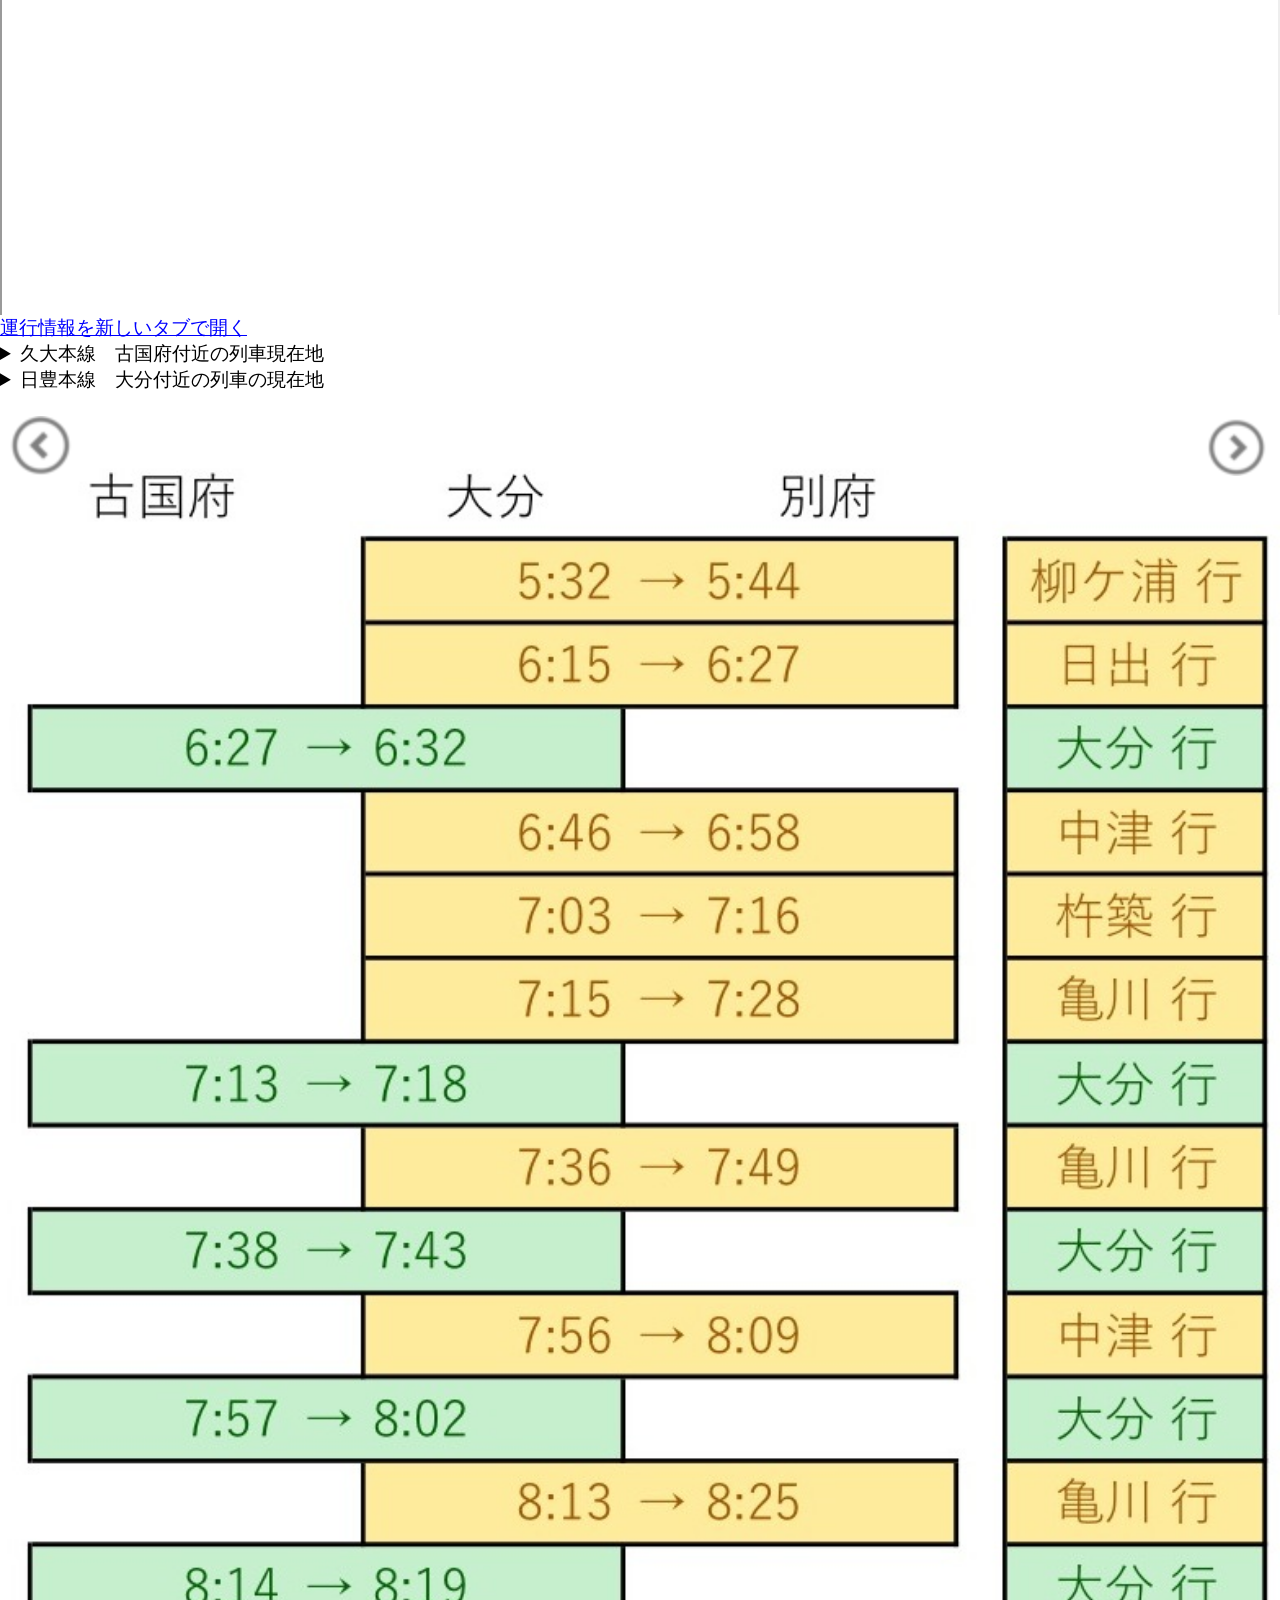
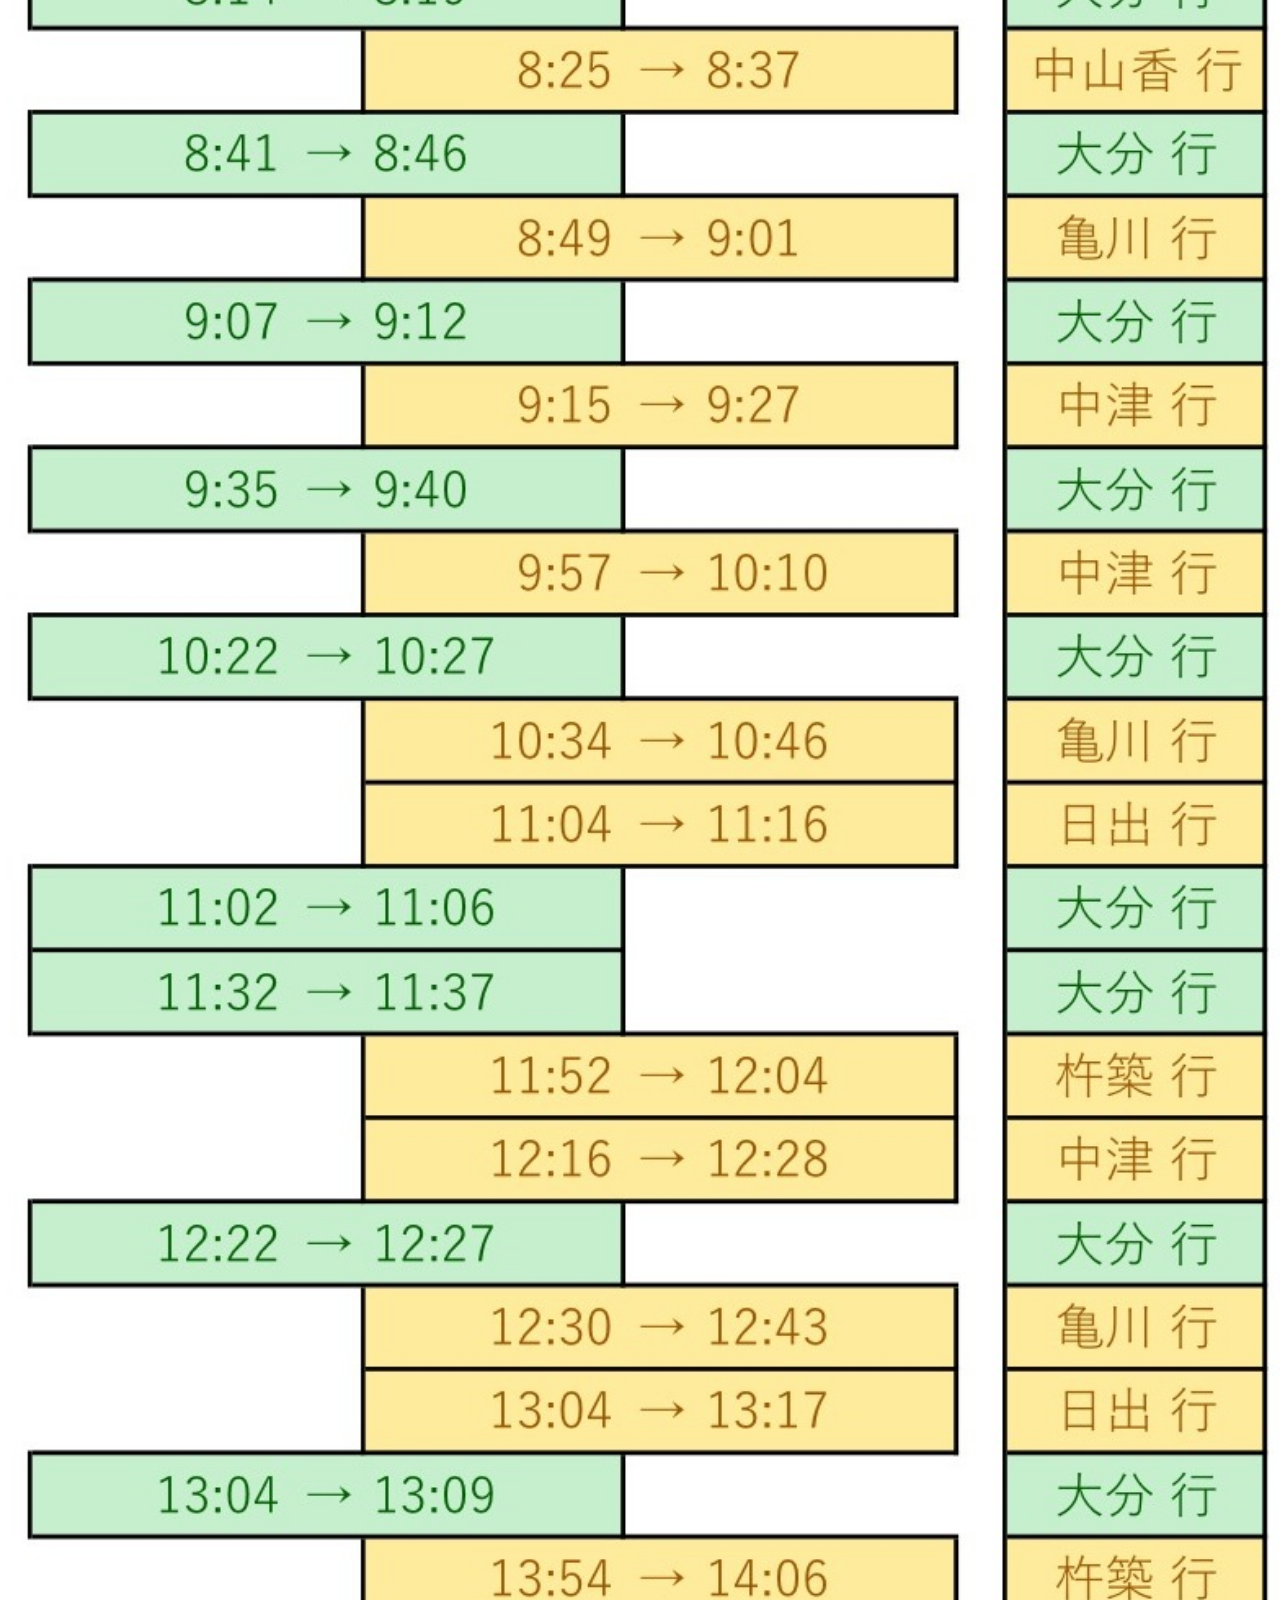
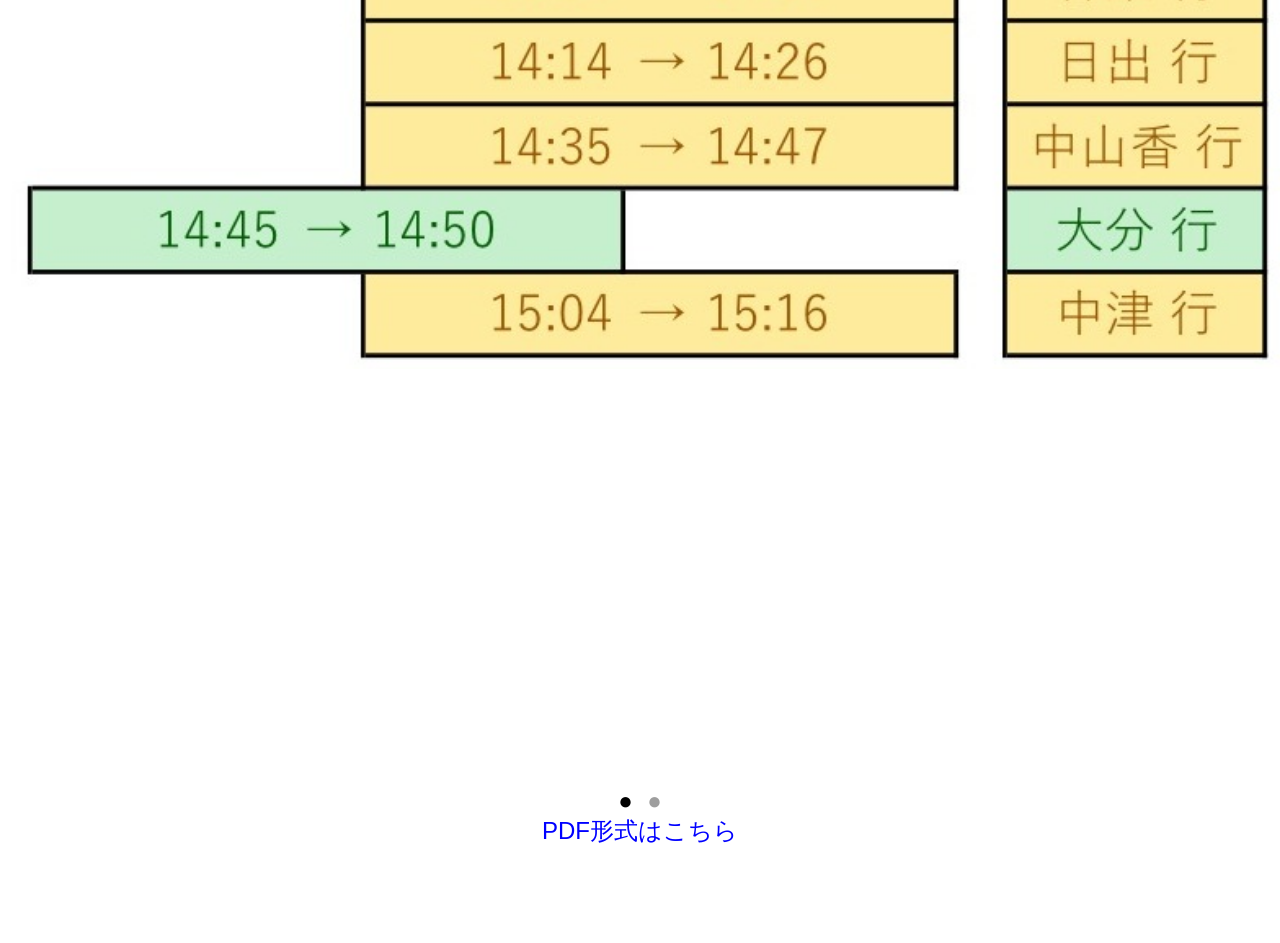
<file: index.html>
<!DOCTYPE html>
<html lang="ja">
<head>
  <title>列車時刻表・運行情報</title>
  <meta charset="UTF-8" />
  <style>
@import url('https://fonts.googleapis.com/css2?family=Noto+Sans+JP:wght@600&display=swap');

    * {
      box-sizing: border-box;
      margin: 0;
      padding: 0;
      font-family: sans-serif
    }
    
    body, html {
      height: 100%;
    }

    .where details summary{
      font-size: 1.2em;
    }

    .where details iframe {
      width:  100dvw;
      height: 50dvh;
    }

    .links {
      font-size: 1.2em;
    }

    .links a {
      color:#0000FF;
    }

    .carousel-container {
      position: relative;
      width: 100dvw;
      height: 280dvw;
      overflow: hidden;
      margin: 0 auto 0;
    }

    .slides {
      display: flex;
      width: 200%;
      height: 90%;
      transition: transform 0.5s ease;
    }

    .slide {
      width: 50%;
      height: 100%;
      flex-shrink: 0;
      display: flex;
      justify-content: center;
      align-items: center;
    }

    .slide img {
      width: 100%;
      object-fit: contain;
      display: block;
    }

    input[name="carousel"] {
      display: none;
    }

    #slide1:checked ~ .carousel-container .slides { transform: translateX(0%); }
    #slide2:checked ~ .carousel-container .slides { transform: translateX(-50%); }


    .arrow {
      position: fixed;
      top: 50dvh;
      transform: translateY(-50%);
      font-size: 2rem;
      color: white;
      padding: 10px;
      cursor: pointer;
      z-index: 1;
      display: none;
      opacity: 0.5;
    }
    .arrow:hover{
      opacity:1.0;
    }

    .prev {
      left: -5px;
      }
    .next {
      right: -5px;
      }

    .arrow img {
      height: 60px;
    }

    #slide1:checked ~ .carousel-container label[for="slide2"].prev,
    #slide1:checked ~ .carousel-container label[for="slide2"].next,
    #slide2:checked ~ .carousel-container label[for="slide1"].prev,
    #slide2:checked ~ .carousel-container label[for="slide1"].next {
      display: block;
    }

    .nav-buttons {
      text-align: center;
      margin-top: 10px;
    }

    .nav-buttons label {
      cursor: pointer;
      font-size: 1.5rem;
      padding: 0 5px;
      color: #9e9e9e;
    }

    #slide1:checked ~ .nav-buttons label[for="slide1"],
    #slide2:checked ~ .nav-buttons label[for="slide2"] {
      color: #000000;
    }

    .url {
      text-align: center;
      font-family: Noto Sans JP;
      height: 10dvw;
    }

    .url p{
      font-size: 1.5rem;
    }

    .url a {
       text-decoration: none;
       color: #0000ff;
    }

    @media (max-width: 600px) {
      .arrow {
        font-size: 1.5rem;
        padding: 5px;
      }

      .nav-buttons label {
        font-size: 1rem;
      }
    }
    .iframe {
      height: 35dvh;
      width: 100dvw;
      overflow: hidden;
    }
    .iframe iframe {
      width: 100%;
      height: calc(50dvh + 100px);
      margin-top: -100px;
    }
    .p {
      background-color: #FFFF00;
      font-size: 1.5em;
      font-weight: bold;
    }
  </style>
</head>
<body>
<script type="text/javascript">
<!--
//時間帯で画像の表示切り替え
var now = new Date();
var time = now.getHours() + now.getMinutes() * 0.01;
if(time >= 0 && time <= 15.04){
document.write('  <input type="radio" name="carousel" id="slide1" checked>');
}
if(time >= 23.42 && time <= 23.59){
document.write('  <input type="radio" name="carousel" id="slide1" checked>');
}
else{
document.write('  <input type="radio" name="carousel" id="slide1">');
}
// -->
</script>
<script type="text/javascript">
<!--
//時間帯で画像の表示切り替え
var now = new Date();
var time = now.getHours() + now.getMinutes() * 0.01;
if(time >= 15.05 && time <= 23.41){
document.write('  <input type="radio" name="carousel" id="slide2" checked>');
}
else{
document.write('  <input type="radio" name="carousel" id="slide2">');
}
// -->
</script>
  <div class="iframe">
    <iframe src="https://www.jrkyushu.co.jp/trains/info/oita.html#ota"></iframe>
  </div>
    <p class="links"><a href="https://www.jrkyushu.co.jp/trains/info/oita.html#ota" target="_blank">運行情報を新しいタブで開く</a></p>
  <div class="where">
    <details>
      <summary>久大本線　古国府付近の列車現在地</summary>
      <iframe src="https://george-doredore.jrkyushu.co.jp/jrqSEN55.html#EKINO1333"></iframe>
      <p class="links"><a href="https://george-doredore.jrkyushu.co.jp/jrqSEN55.html#EKINO1333" target="_blank">【久大本線　古国府付近の列車現在地】を新しいタブで開く</a></p>
    </details>

    <details>
      <summary>日豊本線　大分付近の列車の現在地</summary>
      <iframe src="https://george-doredore.jrkyushu.co.jp/jrqSEN10.html#EKINO1039"></iframe>
      <p class="links"><a href="https://george-doredore.jrkyushu.co.jp/jrqSEN10.html#EKINO1039" target="_blank">【日豊本線　大分付近の列車の現在地】を新しいタブで開く</a></p>
    </details>
  </div>
  <div class="carousel-container">
    <div class="slides">
      <div class="slide"><img src="https://moriwakiren-fucc.github.io/train-info/timetable/timetable_img/001.JPG"></div>
      <div class="slide"><img src="https://moriwakiren-fucc.github.io/train-info/timetable/timetable_img/002.JPG"></div>
    </div>

    <label class="arrow prev" for="slide2"><img src="https://moriwakiren-fucc.github.io/train-info/icon/prev.png"></label>
    <label class="arrow next" for="slide2"><img src="https://moriwakiren-fucc.github.io/train-info/icon/next.png"></label>
    <label class="arrow prev" for="slide1"><img src="https://moriwakiren-fucc.github.io/train-info/icon/prev.png"></label>
    <label class="arrow next" for="slide1"><img src="https://moriwakiren-fucc.github.io/train-info/icon/next.png"></label>
  </div>

  <div class="nav-buttons">
    <label for="slide1">●</label>
    <label for="slide2">●</label>

  </div>

  <div class="url">
    <p><a href="https://moriwakiren-fucc.github.io/train-info/timetable/timetable.pdf">PDF形式はこちら</a></p>
  </div>
</body>
</html>
</file>
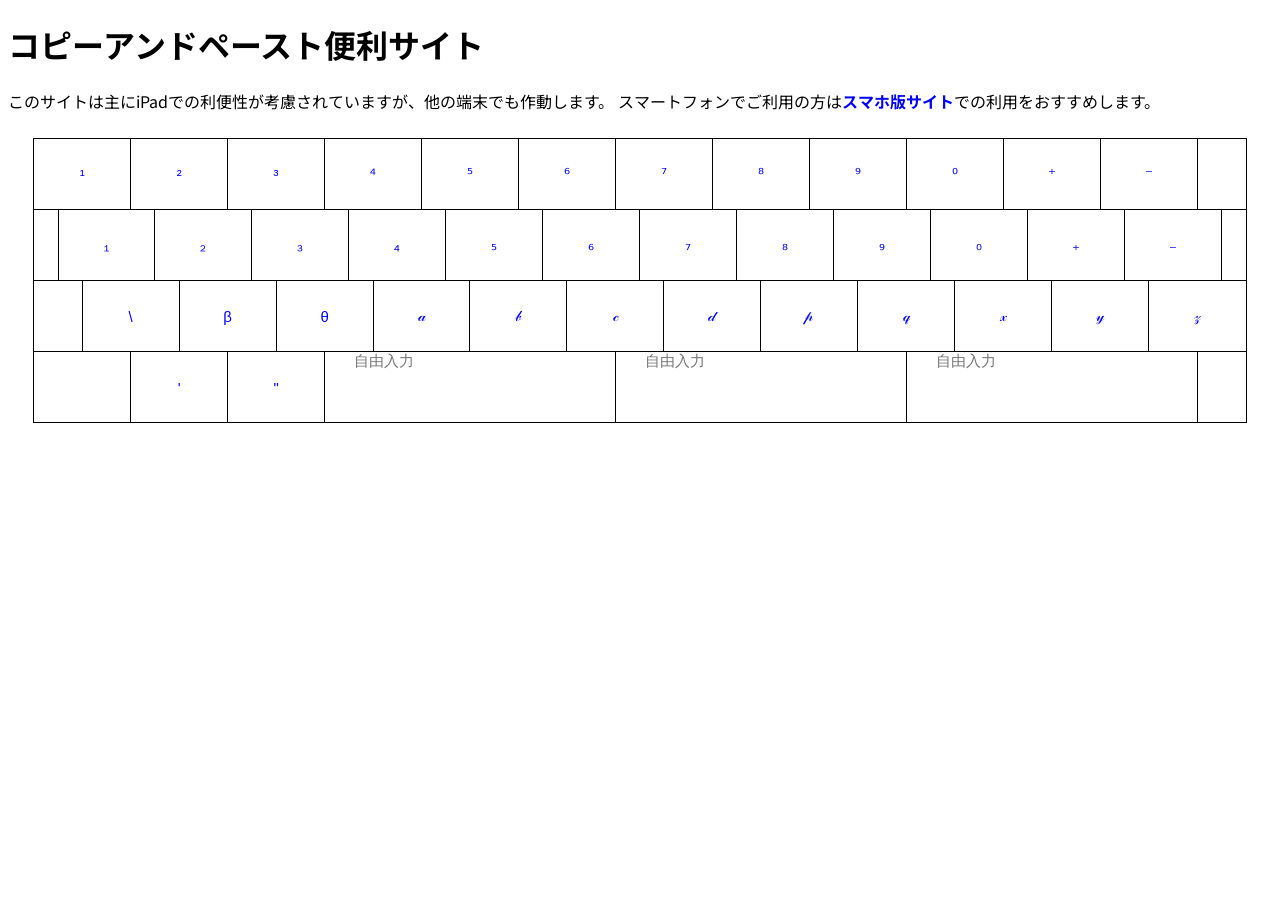
<file: copy_and_paste/index.html>
<!DOCTYPE html>
<html lang="ja">
<head>
<meta charset="UTF-8" />
<meta name="viewport" content="width=device-width, initial-scale=1.0" />
<title>コピーアンドペースト便利サイト</title>
<link rel="icon" href="https://moriwakiren-fucc.github.io/train-info/icon/favicon.ico">
<style>
  @import url('https://fonts.googleapis.com/css2?family=Noto+Sans+JP:wght@100..900&display=swap');
  h1 { font-family: 'Noto Sans JP'; }
  .exp { font-family: 'Noto Sans JP'; }
  .exp a { text-decoration: none; color: #0000FF; font-weight: bold; }

  table.front { margin: 2%; width: 96%; table-layout: fixed; border-collapse: collapse; border: none; }
  table.front td { text-align: center; vertical-align: middle; padding: 0; height: 70px; border: solid #000 1.5px; }

  /* ボタン見た目 */
  table.front button {
    display: block;
    width: 100%;
    height: 100%;
    background: transparent; /* 透明を明示 */
    color: #0000FF;
    border: none;
    font-size: 15px;
    padding: 0;
    margin: 0;
  }
  table.front button p { margin: 0; font-size: 100%; }

  /* テキストエリア */
  table.front textarea {
    background: transparent;
    width: 80%;
    margin: 0 auto;
    font-size: 15px;
    height: 100%;
    resize: none;
    border: none;
    outline: none;
    display: block;
  }

  /* highlight 用（td とその中のボタン／クリック領域に効く）*/
  table.front td.highlight,
  table.front td.highlight button,
  table.front td.highlight .clickable {
    background-color: #FFEBCD;
    transition: background-color 0.18s ease;
  }
</style>
<!-- PWA用 manifest -->
<link rel="manifest" href="https://moriwakiren-fucc.github.io/train-info/copy_and_paste/manifest.json">
<meta name="theme-color" content="#ffffff">
<script>
  if ("serviceWorker" in navigator) {
    window.addEventListener("load", () => {
      navigator.serviceWorker.register("https://moriwakiren-fucc.github.io/train-info/copy_and_paste/service-worker.js")
        .then(reg => console.log("Service Worker registered:", reg))
        .catch(err => console.error("Service Worker failed:", err));
    });
  }
</script>
</head>
<body>
  <h1>コピーアンドペースト便利サイト</h1>
  <p class="exp">
    このサイトは主にiPadでの利便性が考慮されていますが、他の端末でも作動します。
    スマートフォンでご利用の方は<a href="https://moriwakiren-fucc.github.io/train-info/copy_and_paste/sp/">スマホ版サイト</a>での利用をおすすめします。
  </p>

  <table class="front">
    <colgroup><col span="50" style="width:2%"></colgroup>
    <tr>
      <td id="td01" colspan="4"><button onclick="copyButton('copytxt01'); highlightCell('td01')"><p id="copytxt01">¹</p></button></td>
      <td id="td02" colspan="4"><button onclick="copyButton('copytxt02'); highlightCell('td02')"><p id="copytxt02">²</p></button></td>
      <td id="td03" colspan="4"><button onclick="copyButton('copytxt03'); highlightCell('td03')"><p id="copytxt03">³</p></button></td>
      <td id="td04" colspan="4"><button onclick="copyButton('copytxt04'); highlightCell('td04')"><p id="copytxt04">⁴</p></button></td>
      <td id="td05" colspan="4"><button onclick="copyButton('copytxt05'); highlightCell('td05')"><p id="copytxt05">⁵</p></button></td>
      <td id="td06" colspan="4"><button onclick="copyButton('copytxt06'); highlightCell('td06')"><p id="copytxt06">⁶</p></button></td>
      <td id="td07" colspan="4"><button onclick="copyButton('copytxt07'); highlightCell('td07')"><p id="copytxt07">⁷</p></button></td>
      <td id="td08" colspan="4"><button onclick="copyButton('copytxt08'); highlightCell('td08')"><p id="copytxt08">⁸</p></button></td>
      <td id="td09" colspan="4"><button onclick="copyButton('copytxt09'); highlightCell('td09')"><p id="copytxt09">⁹</p></button></td>
      <td id="td10" colspan="4"><button onclick="copyButton('copytxt10'); highlightCell('td10')"><p id="copytxt10">⁰</p></button></td>
      <td id="td11" colspan="4"><button onclick="copyButton('copytxt11'); highlightCell('td11')"><p id="copytxt11">⁺</p></button></td>
      <td id="td12" colspan="4"><button onclick="copyButton('copytxt12'); highlightCell('td12')"><p id="copytxt12">⁻</p></button></td>
      <td colspan="2"></td>
    </tr>

    <tr>
      <td colspan="1"></td>
      <td id="td15" colspan="4"><button onclick="copyButton('copytxt15'); highlightCell('td15')"><p id="copytxt15">₁</p></button></td>
      <td id="td16" colspan="4"><button onclick="copyButton('copytxt16'); highlightCell('td16')"><p id="copytxt16">₂</p></button></td>
      <td id="td17" colspan="4"><button onclick="copyButton('copytxt17'); highlightCell('td17')"><p id="copytxt17">₃</p></button></td>
      <td id="td18" colspan="4"><button onclick="copyButton('copytxt18'); highlightCell('td18')"><p id="copytxt18">₄</p></button></td>
      <td id="td19" colspan="4"><button onclick="copyButton('copytxt19'); highlightCell('td19')"><p id="copytxt19">₅</p></button></td>
      <td id="td20" colspan="4"><button onclick="copyButton('copytxt20'); highlightCell('td20')"><p id="copytxt20">₆</p></button></td>
      <td id="td21" colspan="4"><button onclick="copyButton('copytxt21'); highlightCell('td21')"><p id="copytxt21">₇</p></button></td>
      <td id="td22" colspan="4"><button onclick="copyButton('copytxt22'); highlightCell('td22')"><p id="copytxt22">₈</p></button></td>
      <td id="td23" colspan="4"><button onclick="copyButton('copytxt23'); highlightCell('td23')"><p id="copytxt23">₉</p></button></td>
      <td id="td24" colspan="4"><button onclick="copyButton('copytxt24'); highlightCell('td24')"><p id="copytxt24">₀</p></button></td>
      <td id="td25" colspan="4"><button onclick="copyButton('copytxt25'); highlightCell('td25')"><p id="copytxt25">₊</p></button></td>
      <td id="td26" colspan="4"><button onclick="copyButton('copytxt26'); highlightCell('td26')"><p id="copytxt26">₋</p></button></td>
      <td colspan="1"></td>
    </tr>

    <tr>
      <td colspan="2"></td>
      <td id="td29" colspan="4"><button onclick="copyButton('copytxt29'); highlightCell('td29')"><p id="copytxt29">\</p></button></td>
      <td id="td30" colspan="4"><button onclick="copyButton('copytxt30'); highlightCell('td30')"><p id="copytxt30">β</p></button></td>
      <td id="td31" colspan="4"><button onclick="copyButton('copytxt31'); highlightCell('td31')"><p id="copytxt31">θ</p></button></td>
      <td id="td32" colspan="4"><button onclick="copyButton('copytxt32'); highlightCell('td32')"><p id="copytxt32">𝒶</p></button></td>
      <td id="td33" colspan="4"><button onclick="copyButton('copytxt33'); highlightCell('td33')"><p id="copytxt33">𝒷</p></button></td>
      <td id="td34" colspan="4"><button onclick="copyButton('copytxt34'); highlightCell('td34')"><p id="copytxt34">𝒸</p></button></td>
      <td id="td35" colspan="4"><button onclick="copyButton('copytxt35'); highlightCell('td35')"><p id="copytxt35">𝒹</p></button></td>
      <td id="td36" colspan="4"><button onclick="copyButton('copytxt36'); highlightCell('td36')"><p id="copytxt36">𝓅</p></button></td>
      <td id="td37" colspan="4"><button onclick="copyButton('copytxt37'); highlightCell('td37')"><p id="copytxt37">𝓆</p></button></td>
      <td id="td38" colspan="4"><button onclick="copyButton('copytxt38'); highlightCell('td38')"><p id="copytxt38">𝓍</p></button></td>
      <td id="td39" colspan="4"><button onclick="copyButton('copytxt39'); highlightCell('td39')"><p id="copytxt39">𝓎</p></button></td>
      <td id="td40" colspan="4"><button onclick="copyButton('copytxt40'); highlightCell('td40')"><p id="copytxt40">𝓏</p></button></td>
    </tr>

    <tr>
      <td colspan="4"></td>
      <td id="td42" colspan="4"><button onclick="copyButton('copytxt42'); highlightCell('td42')"><p id="copytxt42">'</p></button></td>
      <td id="td43" colspan="4"><button onclick="copyButton('copytxt43'); highlightCell('td43')"><p id="copytxt43">"</p></button></td>

      <!-- テキストエリアは button の中に入れない（無効なネストを避ける） -->
      <td id="td44" style="text-align: left;" colspan="12" onclick="copyButton('copytxt44'); highlightCell('td44')">
        <textarea id="copytxt44" placeholder="自由入力" onfocus="this.select()" onclick="event.stopPropagation()"></textarea>
      </td>

      <td id="td45" style="text-align: left;" colspan="12" onclick="copyButton('copytxt45'); highlightCell('td45')">
        <textarea id="copytxt45" placeholder="自由入力" onfocus="this.select()" onclick="event.stopPropagation()"></textarea>
      </td>

      <td id="td46" style="text-align: left;" colspan="12" onclick="copyButton('copytxt46'); highlightCell('td46')">
        <textarea id="copytxt46" placeholder="自由入力" onfocus="this.select()" onclick="event.stopPropagation()"></textarea>
      </td>

      <td colspan="2"></td>
    </tr>
  </table>

<script>
  function highlightCell(elementId) {
    const td = document.getElementById(elementId);
    if (!td) return;
    td.classList.add("highlight");
    setTimeout(() => {
      td.classList.remove("highlight");
    }, 500); // 0.5秒で元に戻す
  }

  function copyButton(elementId) {
    const element = document.getElementById(elementId);
    if (!element) return;
    let text = "";

    if (element.tagName === "INPUT" || element.tagName === "TEXTAREA") {
      text = element.value;
    } else {
      text = element.textContent;
    }

    if (text) {
      navigator.clipboard.writeText(text.replace(/\r?\n/g, "\n"))
        .then(() => console.log("Copied:", JSON.stringify(text)))
        .catch(err => console.warn("Clipboard error:", err));
    }
  }

  // キーボードショートカット
  document.addEventListener("keydown", function(event) {
    if (event.shiftKey) {
      switch (event.key) {
        case "!": copyButton("copytxt01"); highlightCell("td01"); break;
        case "\"": copyButton("copytxt02"); highlightCell("td02"); break;
        case "#": copyButton("copytxt03"); highlightCell("td03"); break;
        case "$": copyButton("copytxt04"); highlightCell("td04"); break;
        case "%": copyButton("copytxt05"); highlightCell("td05"); break;
        case "&": copyButton("copytxt06"); highlightCell("td06"); break;
        case "(": copyButton("copytxt08"); highlightCell("td08"); break;
        case ")": copyButton("copytxt09"); highlightCell("td09"); break;
        case "0": copyButton("copytxt10"); highlightCell("td10"); break;
        case "=": copyButton("copytxt11"); highlightCell("td11"); break;
        case "~": copyButton("copytxt12"); highlightCell("td12"); break;
        case "Q": copyButton("copytxt15"); highlightCell("td15"); break;
        case "W": copyButton("copytxt16"); highlightCell("td16"); break;
        case "E": copyButton("copytxt17"); highlightCell("td17"); break;
        case "R": copyButton("copytxt18"); highlightCell("td18"); break;
        case "T": copyButton("copytxt19"); highlightCell("td19"); break;
        case "Y": copyButton("copytxt20"); highlightCell("td20"); break;
        case "U": copyButton("copytxt21"); highlightCell("td21"); break;
        case "I": copyButton("copytxt22"); highlightCell("td22"); break;
        case "O": copyButton("copytxt23"); highlightCell("td23"); break;
        case "P": copyButton("copytxt24"); highlightCell("td24"); break;
        case "`": copyButton("copytxt25"); highlightCell("td25"); break;
        case "{": copyButton("copytxt26"); highlightCell("td26"); break;
        case "A": copyButton("copytxt29"); highlightCell("td29"); break;
        case "S": copyButton("copytxt30"); highlightCell("td30"); break;
        case "D": copyButton("copytxt31"); highlightCell("td31"); break;
        case "F": copyButton("copytxt32"); highlightCell("td32"); break;
        case "G": copyButton("copytxt33"); highlightCell("td33"); break;
        case "H": copyButton("copytxt34"); highlightCell("td34"); break;
        case "J": copyButton("copytxt35"); highlightCell("td35"); break;
        case "K": copyButton("copytxt36"); highlightCell("td36"); break;
        case "L": copyButton("copytxt37"); highlightCell("td37"); break;
        case "+": copyButton("copytxt38"); highlightCell("td38"); break;
        case "*": copyButton("copytxt39"); highlightCell("td39"); break;
        case "}": copyButton("copytxt40"); highlightCell("td40"); break;
        case "Z": copyButton("copytxt42"); highlightCell("td42"); break;
        case "X": copyButton("copytxt43"); highlightCell("td43"); break;
        case "C": copyButton("copytxt44"); highlightCell("td44"); break;
        case "V": copyButton("copytxt44"); highlightCell("td44"); break;
        case "B": copyButton("copytxt44"); highlightCell("td44"); break;
        case "N": copyButton("copytxt45"); highlightCell("td45"); break;
        case "M": copyButton("copytxt45"); highlightCell("td45"); break;
        case "<": copyButton("copytxt45"); highlightCell("td45"); break;
        case ">": copyButton("copytxt46"); highlightCell("td46"); break;
        case "?": copyButton("copytxt46"); highlightCell("td46"); break;
        case "_": copyButton("copytxt46"); highlightCell("td46"); break;
      }
    }
  });
  
  // --- 自由入力欄の保存と復元 ---
    window.addEventListener("DOMContentLoaded", () => {
      const textareas = document.querySelectorAll("textarea");

      // ページ読み込み時に復元
      textareas.forEach(area => {
        const saved = localStorage.getItem(area.id);
        if (saved !== null) area.value = saved;
      });

      // 入力が変わるたびに保存
      textareas.forEach(area => {
        area.addEventListener("input", () => {
          localStorage.setItem(area.id, area.value);
        });

        // Shift+Enter または Esc で入力終了
        area.addEventListener("keydown", event => {
          if ((event.key === "Enter" && event.shiftKey) || event.key === "Escape") {
            event.preventDefault();
            area.blur();
          }
        });
      });
    });

</script>
</body>
</html>
</file>
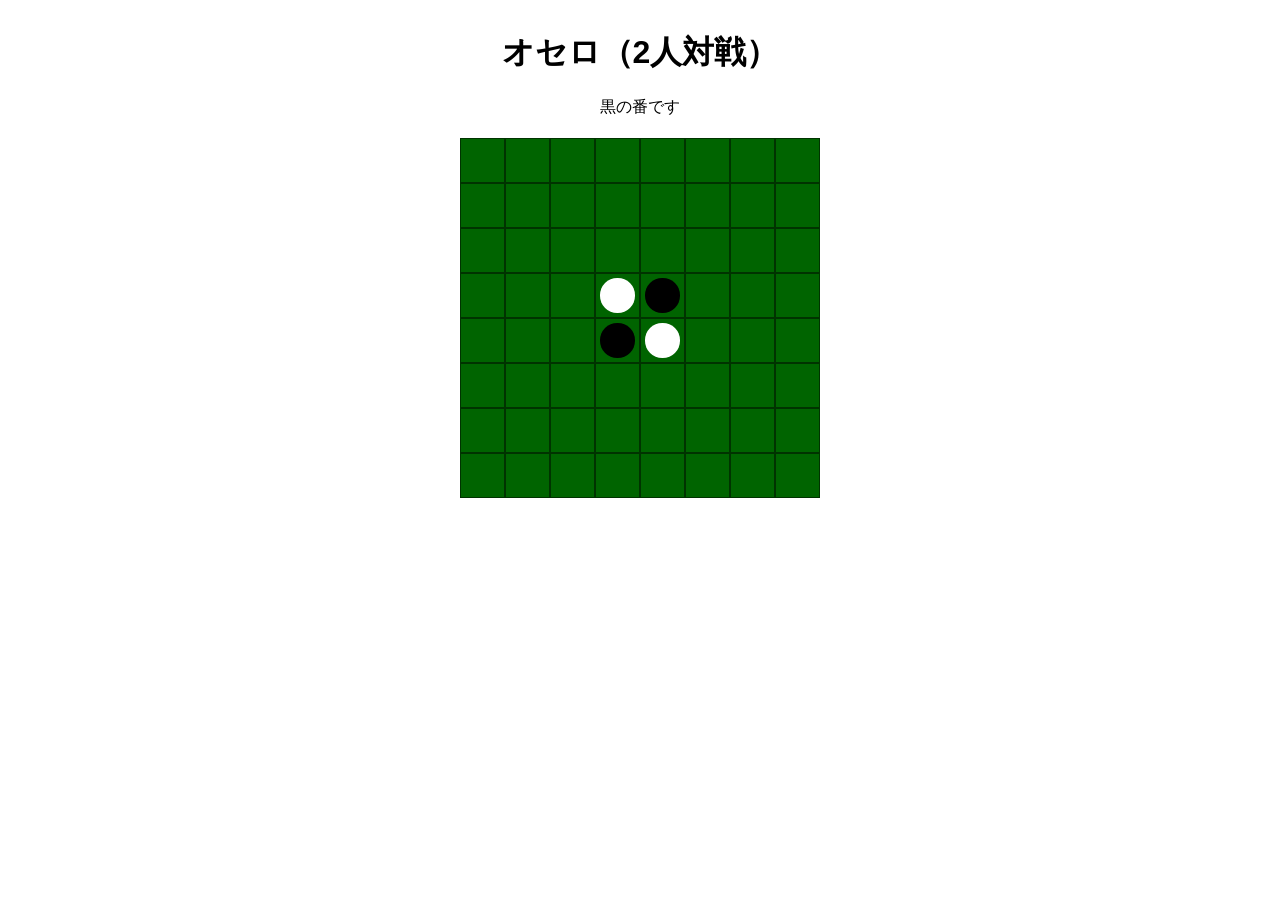
<file: Othello/index.html>
<!DOCTYPE html>
<html lang="ja">
<head>
  <meta charset="UTF-8">
  <title>オセロ（2人対戦）</title>
  <meta name="viewport" content="width=device-width, initial-scale=1.0">
  <link rel="stylesheet" href="style.css">
</head>
<body>
  <h1>オセロ（2人対戦）</h1>

  <p id="turn">黒の番です</p>
  <p id="result"></p>

  <div id="board"></div>

  <script src="script.js"></script>
</body>
</html>
</file>
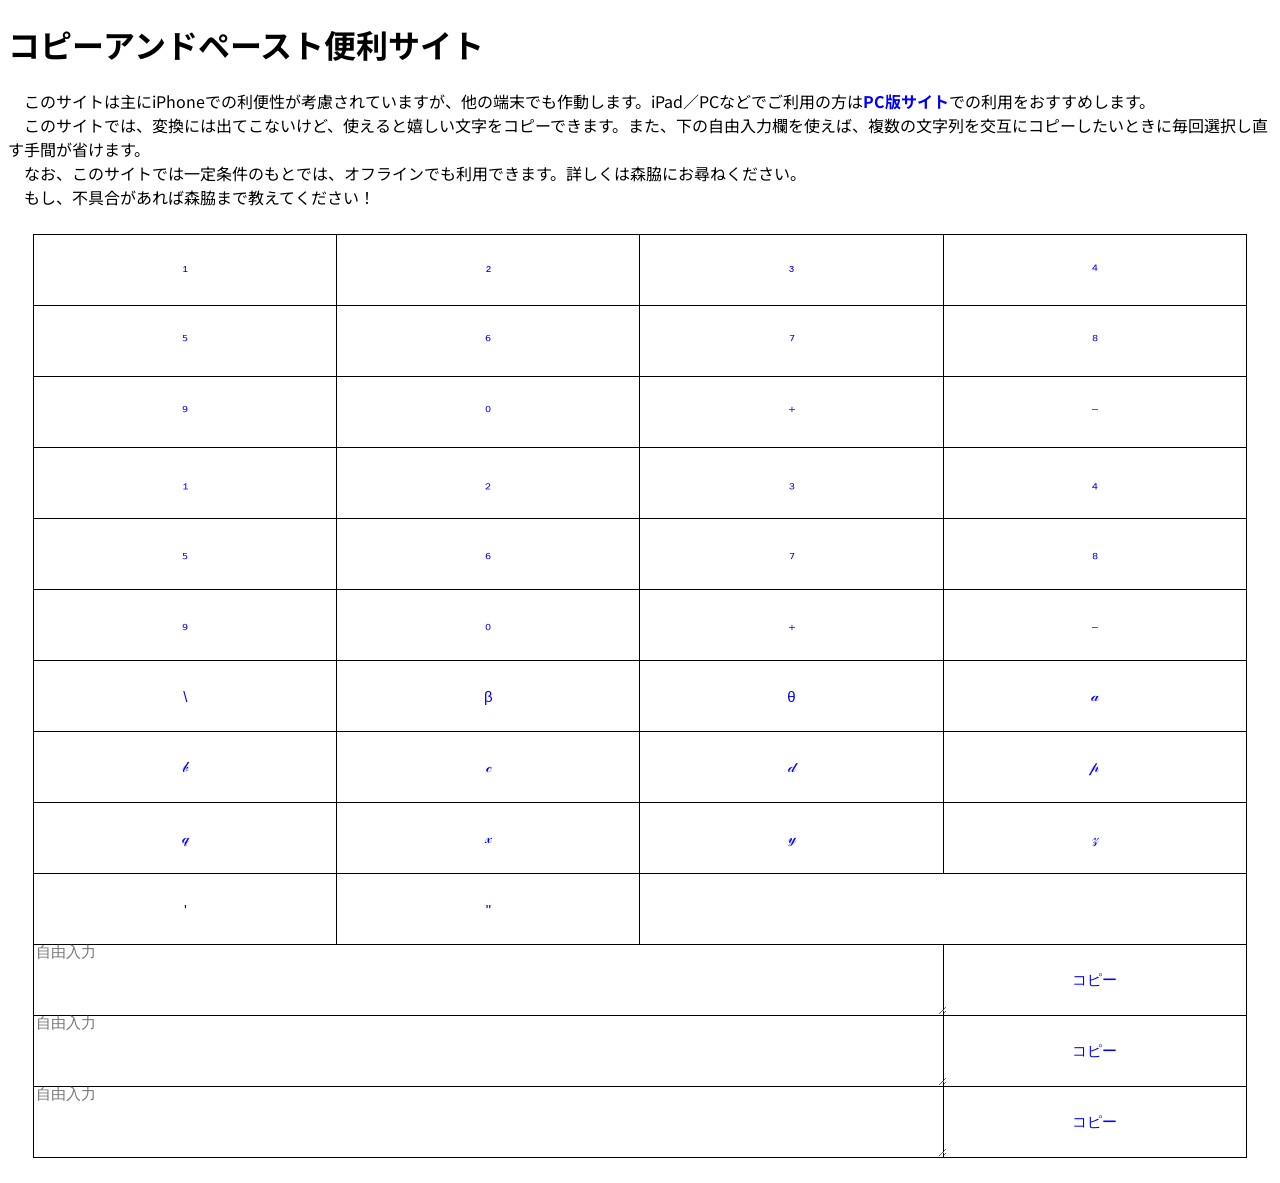
<file: copy_and_paste/sp/index.html>
<!DOCTYPE html>
<html lang="ja">
    <head>
        <meta charset="UTF-8">
        <meta name="viewport" content="width=device-width, initial-scale=1.0">
        <title>コピーアンドペースト便利サイトスマホ版</title>
        <link rel="icon" href="https://moriwakiren-fucc.github.io/for-site/icon/favicon.ico">
        <style>
            @import url('https://fonts.googleapis.com/css2?family=Noto+Sans+JP:wght@100..900&display=swap');
            h1 {
                font-family: Noto Sans JP;
            }
            .exp {
                font-family: Noto Sans JP;
            }
            .exp a {
                text-decoration: none;
                color: #0000FF;
                font-weight: bold;
            }
            table.front {
                margin: 2%;
                width: 96%;
                table-layout: fixed;
                border-collapse: collapse;
                border: none;
            }
            table.front td {
                text-align: center;
                vertical-align: middle;
                padding: 0;
                height: 70px;
                border: solid #000000 1.5px;
                color: #FFFFFF;
            }
            table.front button {
                text-align: center;
                vertical-align: middle;
                width: 100%;
                background-color: #00000000;
                color: #0000FF;
                border: none;
                font-size: 15px;
            }
            table.front button p {
                font-size: 100%;
            }
            table.front textarea {
                 background-color: #00000000;
                 width:100%;
                 margin:0 auto;
                 font-size:15px;
                 height: 100%;
                 border: none;
            }
            /* 変化させたいクラス */
            .highlight {
                background-color: #FFEBCD;
            }
        </style>
        <!-- PWA用 manifest -->
        <link rel="manifest" href="https://moriwakiren-fucc.github.io/train-info/copy_and_paste/sp/manifest.json">
        <meta name="theme-color" content="#ffffff">
        <script>
            // サービスワーカー登録
            if ("serviceWorker" in navigator) {
                window.addEventListener("load", () => {
                    navigator.serviceWorker.register("https://moriwakiren-fucc.github.io/train-info/copy_and_paste/sp/service-worker.js")
                    .then(reg => console.log("Service Worker registered:", reg))
                    .catch(err => console.error("Service Worker failed:", err));
                });
            }
        </script>
    </head>
    <body>
        <h1>コピーアンドペースト便利サイト</h1>
        <p class="exp">　このサイトは主にiPhoneでの利便性が考慮されていますが、他の端末でも作動します。iPad／PCなどでご利用の方は<a href="https://moriwakiren-fucc.github.io/train-info/copy_and_paste/">PC版サイト</a>での利用をおすすめします。<br>　このサイトでは、変換には出てこないけど、使えると嬉しい文字をコピーできます。また、下の自由入力欄を使えば、複数の文字列を交互にコピーしたいときに毎回選択し直す手間が省けます。<br>　なお、このサイトでは一定条件のもとでは、オフラインでも利用できます。詳しくは森脇にお尋ねください。<br>　もし、不具合があれば森脇まで教えてください！</p>
<table class="front"><colgroup><col span="4" style="width:25%"></colgroup>
<tr><td id="td01"><button style="width:100%;" onclick="copyButton('copytxt01'); highlightCell('td01')"><p id="copytxt01">¹</p></button></td><td id="td02"><button style="width:100%;" onclick="copyButton('copytxt02'); highlightCell('td02')"><p id="copytxt02">²</p></button></td><td id="td03"><button style="width:100%;" onclick="copyButton('copytxt03'); highlightCell('td03')"><p id="copytxt03">³</p></button></td><td id="td04"><button style="width:100%;" onclick="copyButton('copytxt04'); highlightCell('td04')"><p id="copytxt04">⁴</p></button></td></tr>
<tr><td id="td05"><button style="width:100%;" onclick="copyButton('copytxt05'); highlightCell('td05')"><p id="copytxt05">⁵</p></button></td><td id="td06"><button style="width:100%;" onclick="copyButton('copytxt06'); highlightCell('td06')"><p id="copytxt06">⁶</p></button></td><td id="td07"><button style="width:100%;" onclick="copyButton('copytxt07'); highlightCell('td07')"><p id="copytxt07">⁷</p></button></td><td id="td08"><button style="width:100%;" onclick="copyButton('copytxt08'); highlightCell('td08')"><p id="copytxt08">⁸</p></button></td></tr>
<tr><td id="td09"><button style="width:100%;" onclick="copyButton('copytxt09'); highlightCell('td09')"><p id="copytxt09">⁹</p></button></td><td id="td10"><button style="width:100%;" onclick="copyButton('copytxt10'); highlightCell('td10')"><p id="copytxt10">⁰</p></button></td><td id="td11"><button style="width:100%;" onclick="copyButton('copytxt11'); highlightCell('td11')"><p id="copytxt11">⁺</p></button></td><td id="td12"><button style="width:100%;" onclick="copyButton('copytxt12'); highlightCell('td12')"><p id="copytxt12">⁻</p></button></td></tr>
<tr><td id="td13"><button style="width:100%;" onclick="copyButton('copytxt13'); highlightCell('td13')"><p id="copytxt13">₁</p></button></td><td id="td14"><button style="width:100%;" onclick="copyButton('copytxt14'); highlightCell('td14')"><p id="copytxt14">₂</p></button></td><td id="td15"><button style="width:100%;" onclick="copyButton('copytxt15'); highlightCell('td15')"><p id="copytxt15">₃</p></button></td><td id="td16"><button style="width:100%;" onclick="copyButton('copytxt16'); highlightCell('td16')"><p id="copytxt16">₄</p></button></td></tr>
<tr><td id="td17"><button style="width:100%;" onclick="copyButton('copytxt17'); highlightCell('td17')"><p id="copytxt17">₅</p></button></td><td id="td18"><button style="width:100%;" onclick="copyButton('copytxt18'); highlightCell('td18')"><p id="copytxt18">₆</p></button></td><td id="td19"><button style="width:100%;" onclick="copyButton('copytxt19'); highlightCell('td19')"><p id="copytxt19">₇</p></button></td><td id="td20"><button style="width:100%;" onclick="copyButton('copytxt20'); highlightCell('td20')"><p id="copytxt20">₈</p></button></td></tr>
<tr><td id="td21"><button style="width:100%;" onclick="copyButton('copytxt21'); highlightCell('td21')"><p id="copytxt21">₉</p></button></td><td id="td22"><button style="width:100%;" onclick="copyButton('copytxt22'); highlightCell('td22')"><p id="copytxt22">₀</p></button></td><td id="td23"><button style="width:100%;" onclick="copyButton('copytxt23'); highlightCell('td23')"><p id="copytxt23">₊</p></button></td><td id="td24"><button style="width:100%;" onclick="copyButton('copytxt24'); highlightCell('td24')"><p id="copytxt24">₋</p></button></td></tr>
<tr><td id="td25"><button style="width:100%;" onclick="copyButton('copytxt25'); highlightCell('td25')"><p id="copytxt25">\</p></button></td><td id="td26"><button style="width:100%;" onclick="copyButton('copytxt26'); highlightCell('td26')"><p id="copytxt26">β</p></button></td><td id="td27"><button style="width:100%;" onclick="copyButton('copytxt27'); highlightCell('td27')"><p id="copytxt27">θ</p></button></td><td id="td28"><button style="width:100%;" onclick="copyButton('copytxt28'); highlightCell('td28')"><p id="copytxt28">𝒶</p></button></td></tr>
<tr><td id="td29"><button style="width:100%;" onclick="copyButton('copytxt29'); highlightCell('td29')"><p id="copytxt29">𝒷</p></button></td><td id="td30"><button style="width:100%;" onclick="copyButton('copytxt30'); highlightCell('td30')"><p id="copytxt30">𝒸</p></button></td><td id="td31"><button style="width:100%;" onclick="copyButton('copytxt31'); highlightCell('td31')"><p id="copytxt31">𝒹</p></button></td><td id="td32"><button style="width:100%;" onclick="copyButton('copytxt32'); highlightCell('td32')"><p id="copytxt32">𝓅</p></button></td></tr>
<tr><td id="td33"><button style="width:100%;" onclick="copyButton('copytxt33'); highlightCell('td33')"><p id="copytxt33">𝓆</p></button></td><td id="td34"><button style="width:100%;" onclick="copyButton('copytxt34'); highlightCell('td34')"><p id="copytxt34">𝓍</p></button></td><td id="td35"><button style="width:100%;" onclick="copyButton('copytxt35'); highlightCell('td35')"><p id="copytxt35">𝓎</p></button></td><td id="td36"><button style="width:100%;" onclick="copyButton('copytxt36'); highlightCell('td36')"><p id="copytxt36">𝓏</p></button></td></tr>
<tr><td id="td37"><button style="width:100%;" onclick="copyButton('copytxt37'); highlightCell('td37')"><p id="copytxt37">'</p></button></td><td id="td38"><button style="width:100%;" onclick="copyButton('copytxt38'); highlightCell('td38')"><p id="copytxt38">"</p></button></td><td id="td39" colspan="2"><button style="width:100%;" onclick="copyButton('copytxt39'); highlightCell('td39')"><p id="copytxt39"></p></button></td></tr>
<tr><td id="td40" colspan="3" style="border-right: dashed #000000 1.5px;"><textarea id="copytxt40" placeholder="自由入力" onfocus="this.select()" onclick="event.stopPropagation()"></textarea></td><td id="td41"><button onclick="copyButton('copytxt40'); highlightCell('td41')">コピー</button></td></tr>
<tr><td id="td42" colspan="3" style="border-right: dashed #000000 1.5px;"><textarea id="copytxt42" placeholder="自由入力" onfocus="this.select()" onclick="event.stopPropagation()"></textarea></td><td id="td43"><button onclick="copyButton('copytxt42'); highlightCell('td43')">コピー</button></td></tr>
<tr><td id="td44" colspan="3" style="border-right: dashed #000000 1.5px;"><textarea id="copytxt44" placeholder="自由入力" onfocus="this.select()" onclick="event.stopPropagation()"></textarea></td><td id="td45"><button onclick="copyButton('copytxt44'); highlightCell('td45')">コピー</button></td></tr>
</table>
        <script>
            function highlightCell(elementId) {
                const td = document.getElementById(elementId);
                td.classList.add("highlight");
                setTimeout(() => {
                    td.classList.remove("highlight");
                }, 300); // 0.3秒後に元に戻す
            }
            function copyButton(elementId) {
                const element = document.getElementById(elementId);
                let text = "";

                    if (element.tagName === "INPUT" || element.tagName === "TEXTAREA") {
                    text = element.value; // 入力欄は value をコピー（改行も含む）
                } else {
                    text = element.textContent; // 普通の要素は textContent
                }

                if (text) {
                    navigator.clipboard.writeText(text.replace(/\r?\n/g, "\n")); // 改行を統一してコピー
                    console.log("Copied:", JSON.stringify(text));
                }
            }
            // --- 自由入力欄の保存と復元 ---
            window.addEventListener("DOMContentLoaded", () => {
                const textareas = document.querySelectorAll("textarea");

                // ページ読み込み時に復元
                textareas.forEach(area => {
                  const saved = localStorage.getItem(area.id);
                  if (saved !== null) area.value = saved;
                });

                // 入力が変わるたびに保存
                textareas.forEach(area => {
                  area.addEventListener("input", () => {
                      localStorage.setItem(area.id, area.value);
                  });

                    // Shift+Enter または Esc で入力終了
                    area.addEventListener("keydown", event => {
                        if ((event.key === "Enter" && event.shiftKey) || event.key === "Escape") {
                          event.preventDefault();
                          area.blur();
                        }
                    });
                });
             });
        </script>
    </body>
</html>
</file>
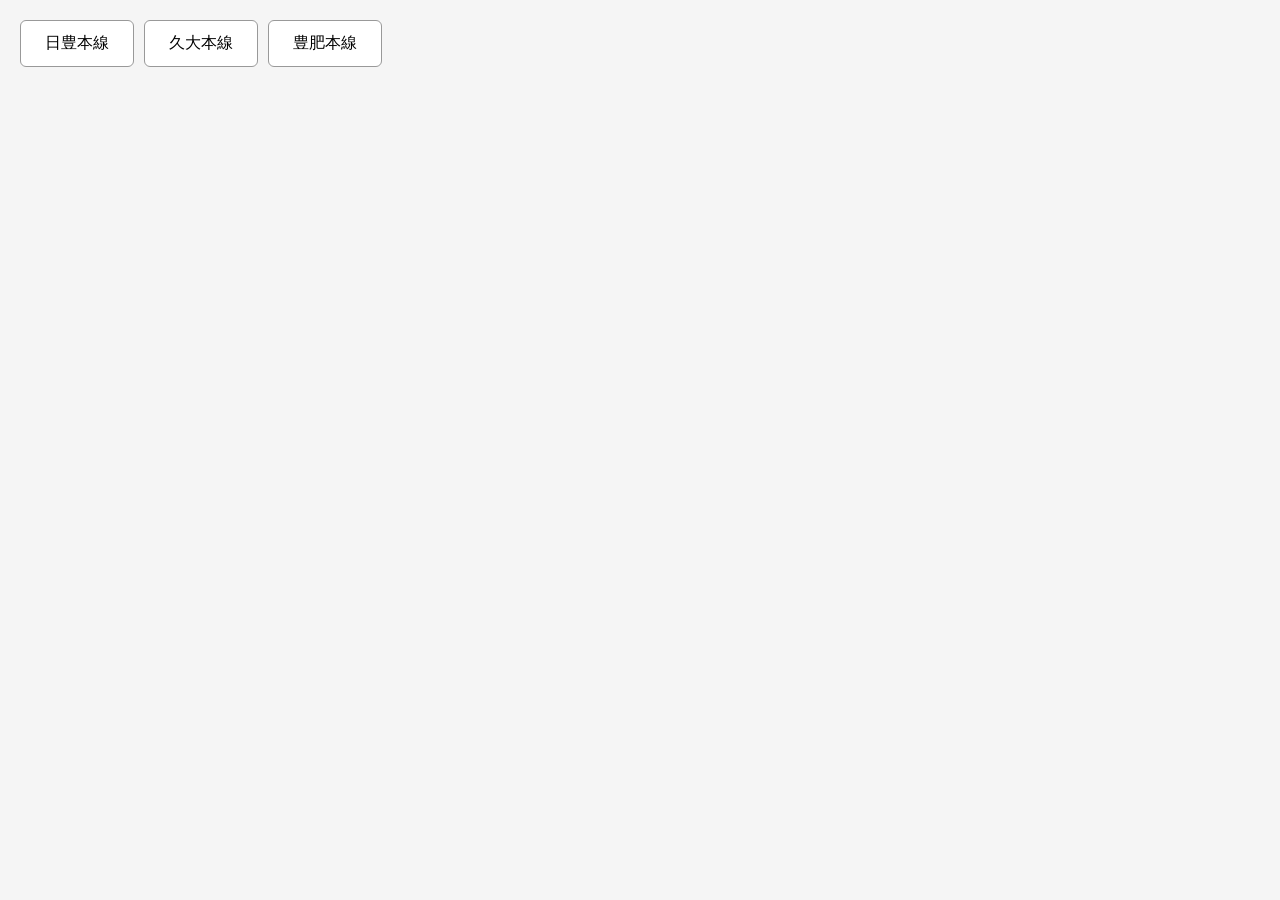
<file: genzaichi.html>
<!DOCTYPE html>
<html lang="ja">
<head>
    <meta charset="UTF-8">
    <meta name="viewport" content="width=device-width, initial-scale=1.0">
    <title>JR九州 路線情報</title>

    <style>
        body {
            margin: 0;
            padding: 20px;
            font-family: sans-serif;
            background: #f5f5f5;
        }

        .buttons {
            display: flex;
            gap: 10px;
            margin-bottom: 20px;
        }

        .buttons label {
            display: inline-block;
            padding: 12px 24px;
            background: #ffffff;
            border: 1px solid #999;
            border-radius: 6px;
            cursor: pointer;
            font-size: 16px;
        }

        .buttons label:hover {
            background: #eeeeee;
        }

        input[type="radio"] {
            display: none;
        }

        .frame {
            display: none;
            width: 100%;
            height: 100vh;
            border: none;
            background: #ffffff;
        }

        #nippo:checked ~ .frames #frame-nippo,
        #kyudai:checked ~ .frames #frame-kyudai,
        #hohi:checked ~ .frames #frame-hohi {
            display: block;
        }

        #nippo:checked ~ .buttons label[for="nippo"],
        #kyudai:checked ~ .buttons label[for="kyudai"],
        #hohi:checked ~ .buttons label[for="hohi"] {
            background: #333333;
            color: #ffffff;
        }
    </style>
</head>

<body>

    <input type="radio" name="line" id="nippo">
    <input type="radio" name="line" id="kyudai">
    <input type="radio" name="line" id="hohi">

    <div class="buttons">
        <label for="nippo">日豊本線</label>
        <label for="kyudai">久大本線</label>
        <label for="hohi">豊肥本線</label>
    </div>

    <div class="frames">
        <iframe
            id="frame-nippo"
            class="frame"
            src="https://george-doredore.jrkyushu.co.jp/jrqSEN10.html#EKINO1039">
        </iframe>

        <iframe
            id="frame-kyudai"
            class="frame"
            src="https://george-doredore.jrkyushu.co.jp/jrqSEN55.html#EKINO1333">
        </iframe>

        <iframe
            id="frame-hohi"
            class="frame"
            src="https://george-doredore.jrkyushu.co.jp/jrqSEN17.html#EKINO1733">
        </iframe>
    </div>

</body>
</html>
</file>
<file: Othello/style.css>
body {
  font-family: sans-serif;
  text-align: center;
  margin: 0;
  padding: 10px;
}

#board {
  width: min(90vw, 360px);
  aspect-ratio: 1 / 1;
  margin: 20px auto;
  display: grid;
  grid-template-columns: repeat(8, 1fr);
  background: #006400;
}

.cell {
  border: 1px solid #003300;
  display: flex;
  justify-content: center;
  align-items: center;
}

.stone {
  width: 80%;
  height: 80%;
  border-radius: 50%;
}

.black {
  background: black;
}

.white {
  background: white;
}
</file>
